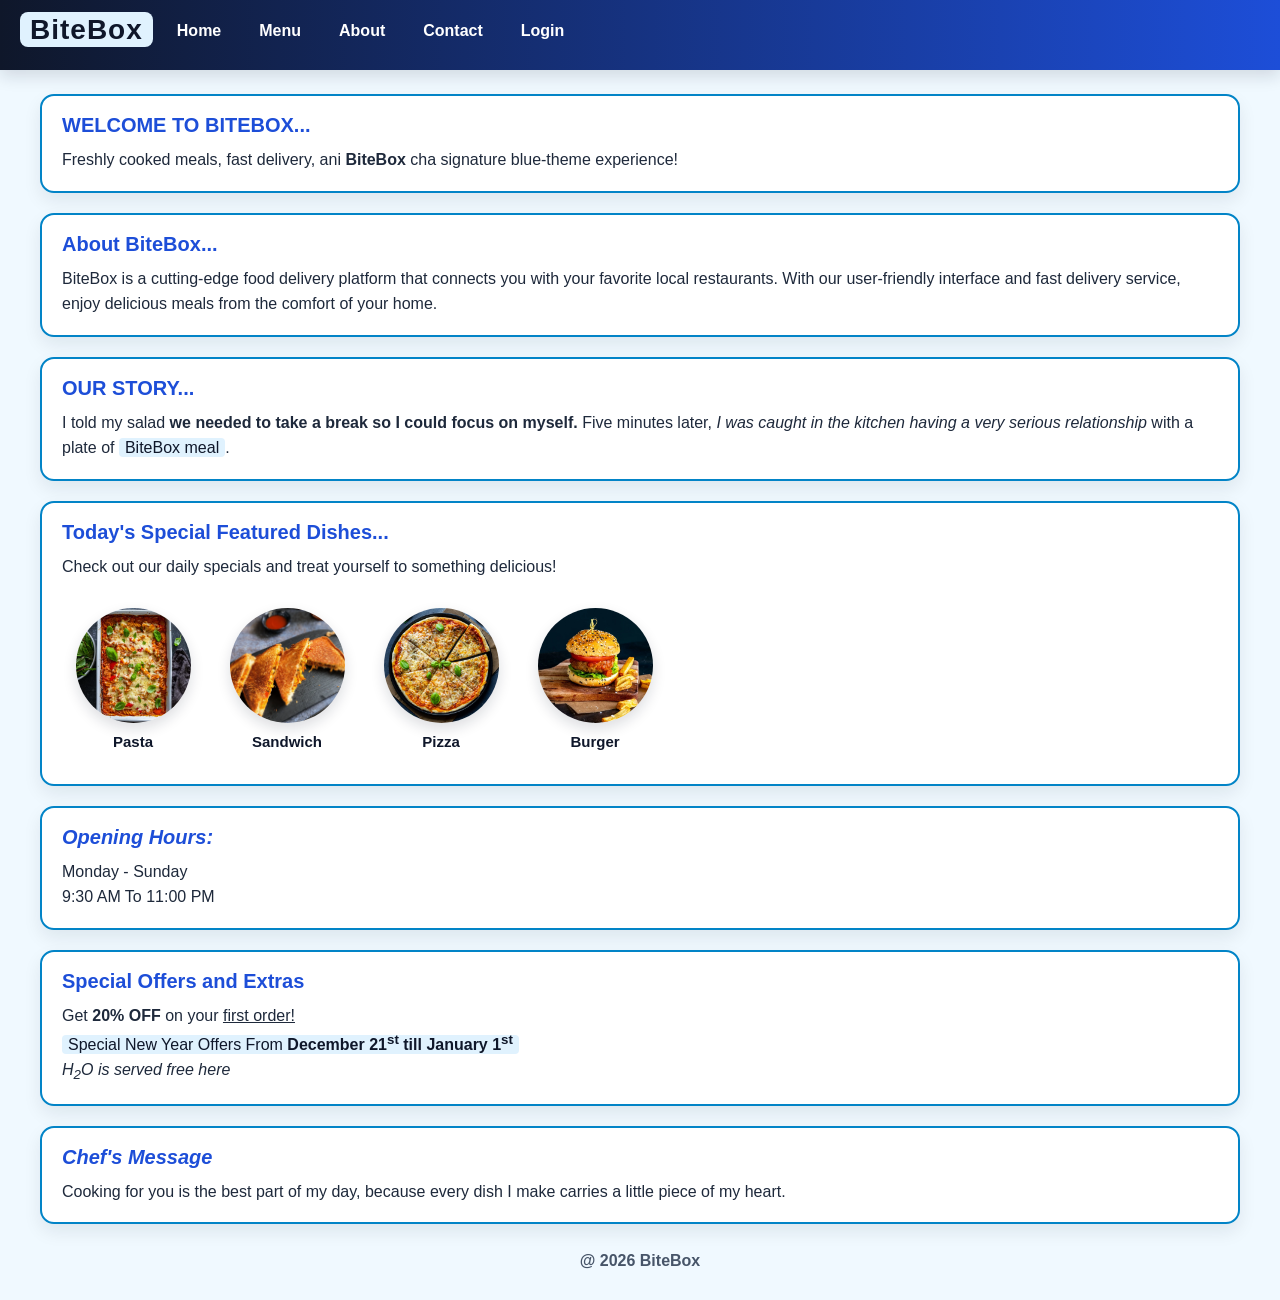
<file: index.html>
<!DOCTYPE html>
<html lang="en">
<head>
  <meta charset="UTF-8">
  <meta name="viewport" content="width=device-width, initial-scale=1.0">
  <title>BiteBox | Home</title>
  <style>
    /*
      --navy: #0f172a;
      --royal-blue: #1d4ed8;
      --sky-blue: #0284c7;
      --soft-blue: #e0f2fe;
      --ice-bg: #f0f9ff;
      --white: #ffffff;
    }
*/
    * {
      margin: 0;
      padding: 0;
      box-sizing: border-box;
      font-family: Arial, sans-serif;
    }

    body {
      background-color: #f0f9ff;
      color: #0f172a;
      padding-bottom: 30px;
    }

    /* Brand + Navigation Bar */
    header {
      background: linear-gradient(90deg, #0f172a, #1d4ed8);
      padding: 14px 20px;
      box-shadow: 0 6px 16px rgba(15, 23, 42, 0.14);
    }

    .brand-title {
      color: #ffffff;
      font-size: 28px;
      margin-bottom: 10px;
      letter-spacing: 1px;
    }

    .brand-title mark {
      background-color: #e0f2fe;
           color: #0f172a;
      padding: 2px 10px;
      border-radius: 8px;
    }

    nav ol {
      list-style: none;
      display: flex;
      flex-wrap: wrap;
      gap: 10px;
    }

    nav li a {
      text-decoration: none;
      color: #ffffff;
      font-weight: bold;
      padding: 8px 14px;
      border-radius: 8px;
      display: inline-block;
      transition: background-color 0.25s ease, color 0.25s ease;
    }

    nav li a:hover {
      background-color: #e0f2fe;
      color: #0f172a;
    }

    /* Main Container */
    main {
      /* max-width: 1000px; */
      margin: 24px;
      padding: 0 16px;
      display: flex;
      flex-direction: column;
      gap: 20px;
    }

    /* Section Cards */
    section {
      background-color: #ffffff;
      border: 2px solid #0284c7;
      border-radius: 14px;
      padding: 18px 20px;
      box-shadow: 0 8px 18px rgba(15, 23, 42, 0.08);
    }

    section h2 {
      color: #1d4ed8;
      margin-bottom: 10px;
      font-size: 20px;
    }

    section p {
      line-height: 1.6;
      color: #1e293b;
    }

   section mark {
      background-color: #e0f2fe;
      color: #0f172a;
      padding: 1px 6px;
      border-radius: 4px;
    }

    /* Today's Special Featured Dishes — Circle Row */
.featured-row {
  margin-top: 16px;
  display: flex;
  flex-wrap: nowrap;      /* Ekach line madhe — khali wrap honar nahit */
  overflow-x: auto;       /* Screen lahan asel tar side scroll */
  gap: 24px;
  padding: 12px 6px 16px;
  background-color: var(--soft-blue);
  border-radius: 12px;
}

.featured-item {
  flex: 0 0 130px;        /* Pratyek dish chi clean width */
  display: flex;
  flex-direction: column;
  align-items: center;
  text-align: center;
  gap: 10px;
}

.featured-item img {
  width: 115px;
  height: 115px;
  border-radius: 50%;     /* Photo gol (circle) karnyasathi */
  object-fit: cover;      /* Photo stretch na hota neat fit honyasathi */
  border: 3px solid var(--royal-blue);
  box-shadow: 0 6px 14px rgba(15, 23, 42, 0.14);
  transition: transform 0.25s ease, border-color 0.25s ease;
}

.featured-item:hover img {
  transform: scale(1.06);
  border-color: var(--sky-blue);
}

.featured-item span {
  font-size: 15px;
  font-weight: bold;
  color: var(--navy);
}

  /* Footer */
  footer {
      text-align: center;
      margin-top: 28px;
      color: #475569;
      font-weight: bold;
    }
  </style>
</head>
<body>

  <header>
    <nav>
      <ol>
        <h1 class="brand-title"><mark>BiteBox</mark></h1>
        <li><a href="index.html">Home</a></li>
        <li><a href="menu.html">Menu</a></li>
        <li><a href="about.html">About</a></li>
        <li><a href="contact.html">Contact</a></li>
        <li><a href="login.html">Login</a></li>
      </ol>
    </nav>
  </header>

  <main>
    <section class="welcome">
      <h2>WELCOME TO BITEBOX...</h2>
      <p>Freshly cooked meals, fast delivery, ani <strong>BiteBox</strong> cha signature blue-theme experience!</p>
    </section>

    <section class="about">
      <h2>About BiteBox...</h2>
      <p>
        BiteBox is a cutting-edge food delivery platform that connects you with your favorite local restaurants.
        With our user-friendly interface and fast delivery service, enjoy delicious meals from the comfort of your home.
      </p>
    </section>

    <section class="story">
      <h2>OUR STORY...</h2>
      <p>
        I told my salad <b>we needed to take a break so I could focus on myself.</b>
        Five minutes later, <i>I was caught in the kitchen having a very serious relationship</i>
        with a plate of <mark>BiteBox meal</mark>.
      </p>
    </section>

    <section class="specials">
  <h2>Today's Special Featured Dishes...</h2>
  <p>Check out our daily specials and treat yourself to something delicious!</p>

  <div class="featured-row">
    <div class="featured-item">
      <img src="./assets/images/Pasta.webp" alt="Mysore Masala Dosa">
      <span>Pasta</span>
    </div>

    <div class="featured-item">
      <img src="./assets/images/sandwich.webp" alt="Shahi Paneer">
      <span>Sandwich</span>
    </div>

    <div class="featured-item">
      <img src="./assets/images/Pizza.jpg" alt="Pizza">
      <span>Pizza</span>
    </div>

    <div class="featured-item">
      <img src="./assets/images/Burgers.webp" alt="Burger">
      <span>Burger</span>
    </div>
  </div>
</section>

    <section class="hours">
      <h2><em>Opening Hours:</em></h2>
      <p>Monday - Sunday <br> 9:30 AM To 11:00 PM</p>
    </section>

    <section class="offer-box">
      <h2>Special Offers and Extras</h2>
      <p>Get <b>20% OFF</b> on your <u>first order!</u></p>
      <p><mark>Special New Year Offers From <b>December 21<sup>st</sup> till January 1<sup>st</sup></b></mark></p>
      <p><i>H<sub>2</sub>O is served free here</i></p>
    </section>

    <section class="chef-note">
      <h2><i>Chef's Message</i></h2>
      <p>Cooking for you is the best part of my day, because every dish I make carries a little piece of my heart.</p>
    </section>
  </main>

  <footer>
    <p> @ 2026 BiteBox</p>
  </footer>

</body>
</html>
</file>
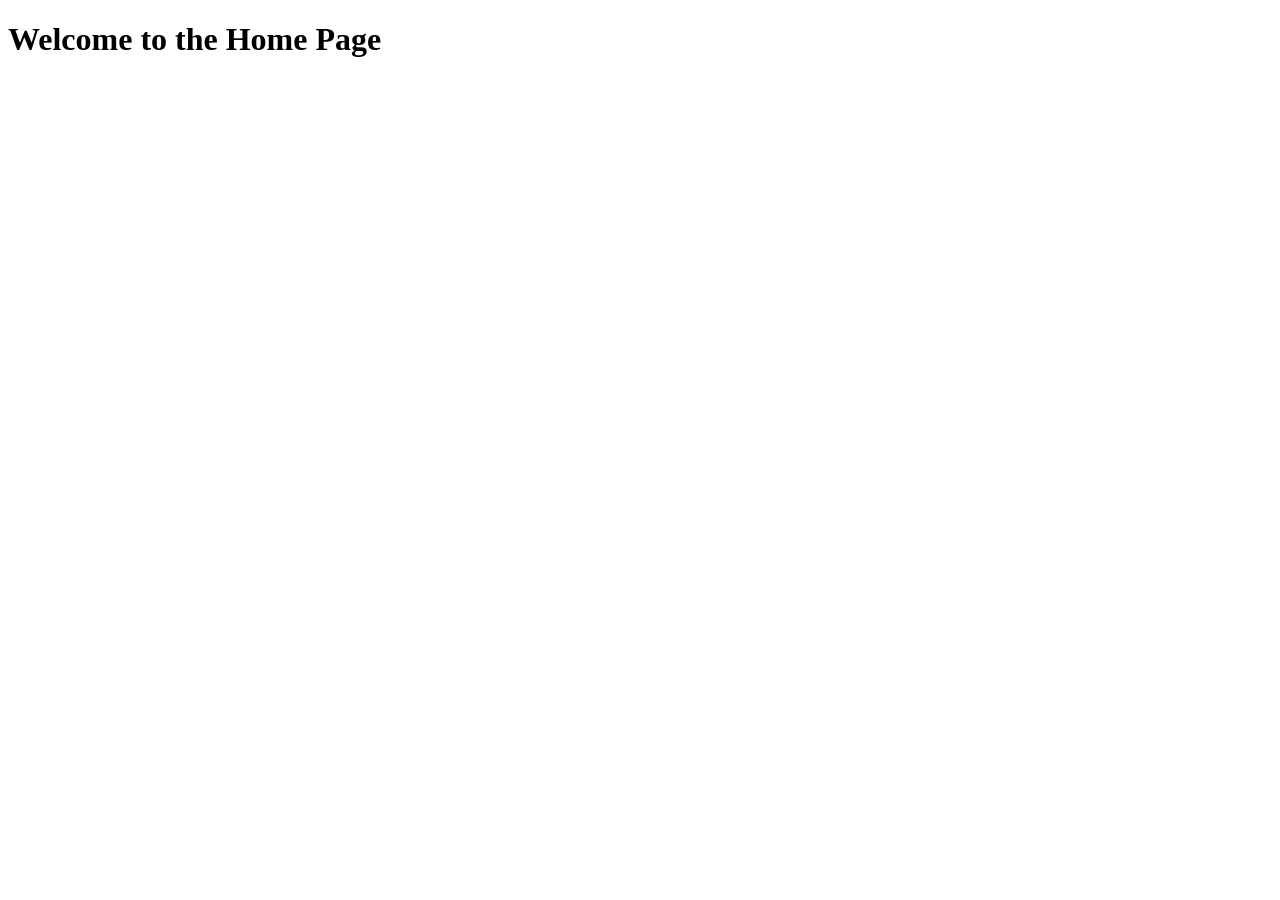
<file: home.html>
<!DOCTYPE html>
<html lang="en">
<head>
    <meta charset="UTF-8">
    <meta name="viewport" content="width=, initial-scale=1.0">
    <title>Document</title>
</head>
<body>
    <h1>Welcome to the Home Page</h1>
</body>
</html>
</file>
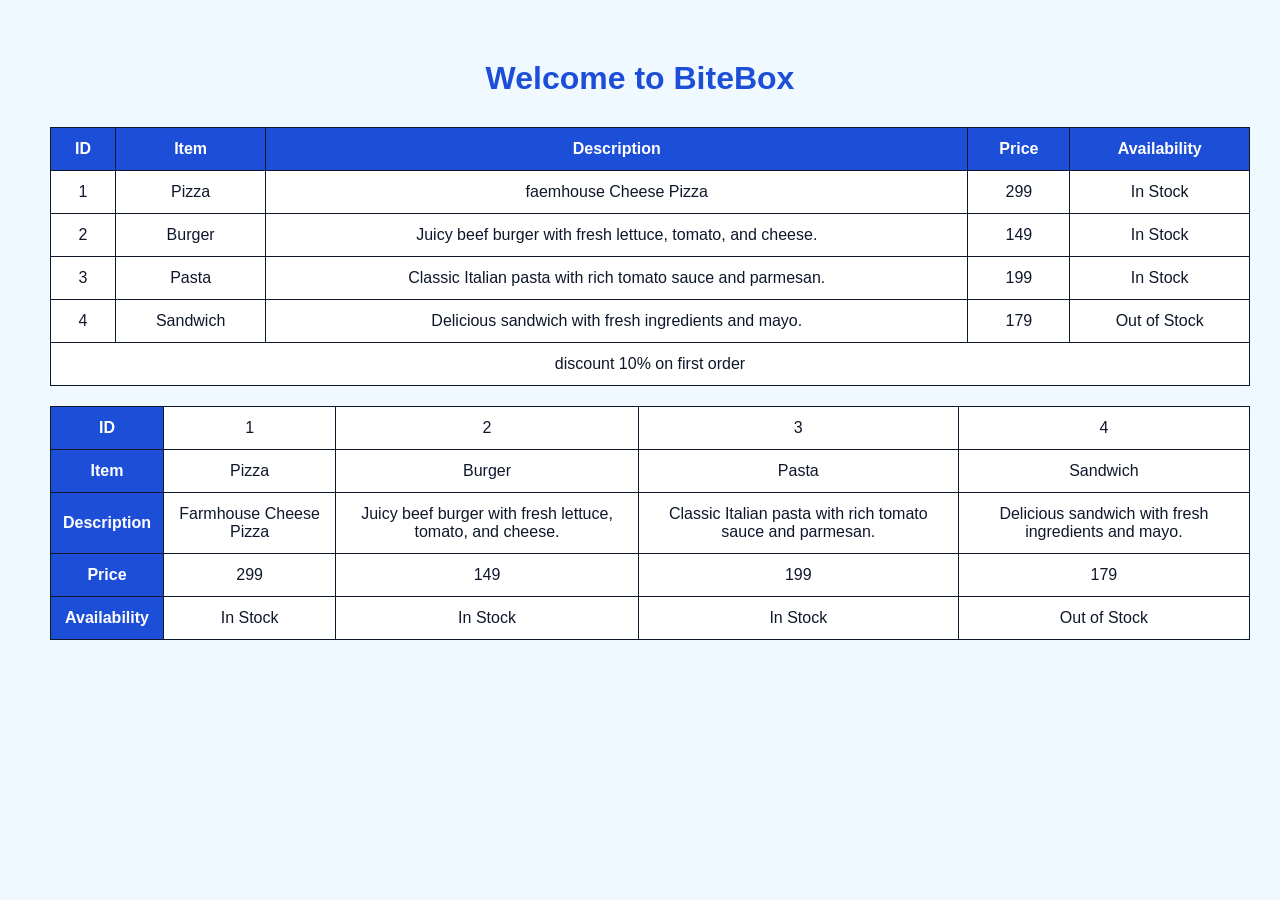
<file: lab6.html>
<!DOCTYPE html>
<html lang="en">
<head>
    <meta charset="UTF-8">
    <meta name="viewport" content="width=device-width, initial-scale=1.0">
    <title>Document</title>
    <link rel="stylesheet" href="CSS/lab6.css">
</head>
<body>

<h1>Welcome to BiteBox</h1>
<table  class="table1" collspacing="10" cellpadding="10" border="1">
    <tr>
        <th>ID</th>
        <th>Item</th>
        <th>Description</th>
        <th>Price</th>
        <th>Availability</th>
    
    </tr>
    <tr>
        <td>1</td>
        <td>Pizza</td>
        <td>faemhouse Cheese Pizza</td>
        <td>299</td>
        <td>In Stock</td>
    </tr>
    <tr>
        <td>2</td>
        <td>Burger</td>
        <td>Juicy beef burger with fresh lettuce, tomato, and cheese.</td>
        <td>149</td>
        <td>In Stock</td>
    </tr>
    <tr>
        <td>3</td>
        <td>Pasta</td>
        <td>Classic Italian pasta with rich tomato sauce and parmesan.</td>
        <td>199</td>
        <td>In Stock</td>
    </tr>
    <tr>
        <td>4</td>
        <td>Sandwich</td>
        <td>Delicious sandwich with fresh ingredients and mayo.</td>
        <td>179</td>
        <td>Out of Stock</td>
    </tr>
    <tr>
        <td colspan="5">discount 10% on first order</td>
    </tr>
</table>




    <table border="1" cellpadding="10" cellspacing="0">
  <tr>
    <th>ID</th>
    <td>1</td>
    <td>2</td>
    <td>3</td>
    <td>4</td>
  </tr>
  <tr>
    <th>Item</th>
    <td>Pizza</td>
    <td>Burger</td>
    <td>Pasta</td>
    <td>Sandwich</td>
  </tr>
  <tr>
    <th>Description</th>
    <td>Farmhouse Cheese Pizza</td>
    <td>Juicy beef burger with fresh lettuce, tomato, and cheese.</td>
    <td>Classic Italian pasta with rich tomato sauce and parmesan.</td>
    <td>Delicious sandwich with fresh ingredients and mayo.</td>
  </tr>
  <tr>
    <th>Price</th>
    <td>299</td>
    <td>149</td>
    <td>199</td>
    <td>179</td>
  </tr>
  <tr>
    <th>Availability</th>
    <td>In Stock</td>
    <td>In Stock</td>
    <td>In Stock</td>
    <td>Out of Stock</td>
  </tr>
</table>
</body>
</html>
</file>
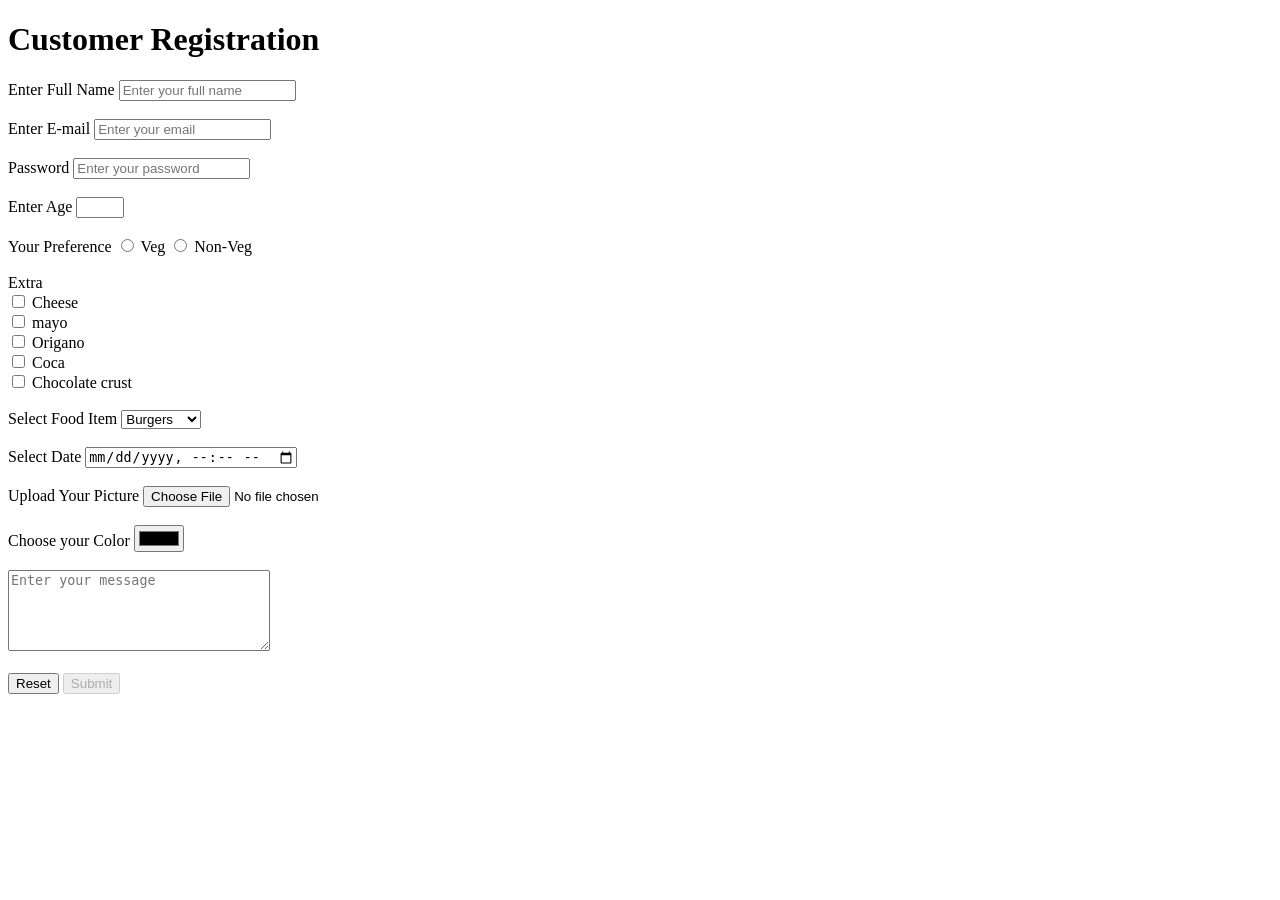
<file: lab7.html>
<!DOCTYPE html>
<html lang="en">
<head>
    <meta charset="UTF-8">
    <meta name="viewport" content="width=device-width, initial-scale=1.0">
    <title>Document</title>
</head>
<body>
    <h1>Customer Registration</h1>
    <form action=""> 
        <label for="FullName">Enter Full Name</label>
        <input type="text" name="FullName" id="FullName" placeholder="Enter your full name" required>
        <br>
        <br>

        <label for="E-mail">Enter E-mail</label>
        <input type="email" name="E-mail" id="E-mail" placeholder="Enter your email" required>
        <br>
        <br>

        <label for="Password">Password</label>
        <input type="password" name="Password" id="Password" placeholder="Enter your password" required minlength="8" charset="UTF-8">
        <br>
        <br>

        <label for="age">Enter Age</label>
        <input type="number" name="age" id="age" min="18" max="99">
<br>
<br>

        <label for="Preference">Your Preference</label>
        <input type="radio" name="Preference" id="Veg" value="Veg">
        <label for="Veg">Veg</label>
        <input type="radio" name="Preference" id="Non-Veg" value="Non-Veg">
        <label for="Non-Veg">Non-Veg</label>
        <br>
        <br>

        <label for="Extra">Extra</label>
        <br>
        <input type="checkbox" name="Extra" id="Cheese" value="Cheese">
        <label for="Cheese">Cheese</label>
        <br>
        <input type="checkbox" name="Extra" id="mayo" value="mayo">
        <label for="mayo">mayo</label>
        <br>
        <input type="checkbox" name="Extra" id="Origano" value="Origano">
        <label for="Origano">Origano</label>
        <br>
        <input type="checkbox" name="Extra" id="Coca" value="Coca">
        <label for="Coca">Coca</label>
        <br>
        <input type="checkbox" name="Extra" id="Chocolate crust" value="Chocolate crust">
        <label for="Chocolate crust">Chocolate crust</label>
        <br>
        <br>

        <label for="Food">Select Food Item</label>
        <select name="Food" id="Food" checked>
            <option value="Burgers">Burgers</option>
            <option value="Sandwich">Sandwich</option>
            <option value="pasta">pasta</option>
            <option value="Pizza">Pizza</option>
        </select>
        <br>
        <br>

        <label for="Date">Select Date</label>
        <input type="datetime-local" name="Date" id="Date">
        <br>
        <br>

        <label for="Picture">Upload Your Picture</label>
        <input type="file" name="Picture" id="Picture" accept="image/*">
        <br>
        <br>

        <label for="color">Choose your Color</label>
        <input type="color" name="color" id="color">
        <br>
        <br>

       <textarea name="Message" id="Message" cols="30" rows="5" placeholder="Enter your message"></textarea>
        <br>
        <br>

        <button type="reset">Reset</button>

        <button type="submit" disabled>Submit</button>
    </form>
</body>
</html>
</file>
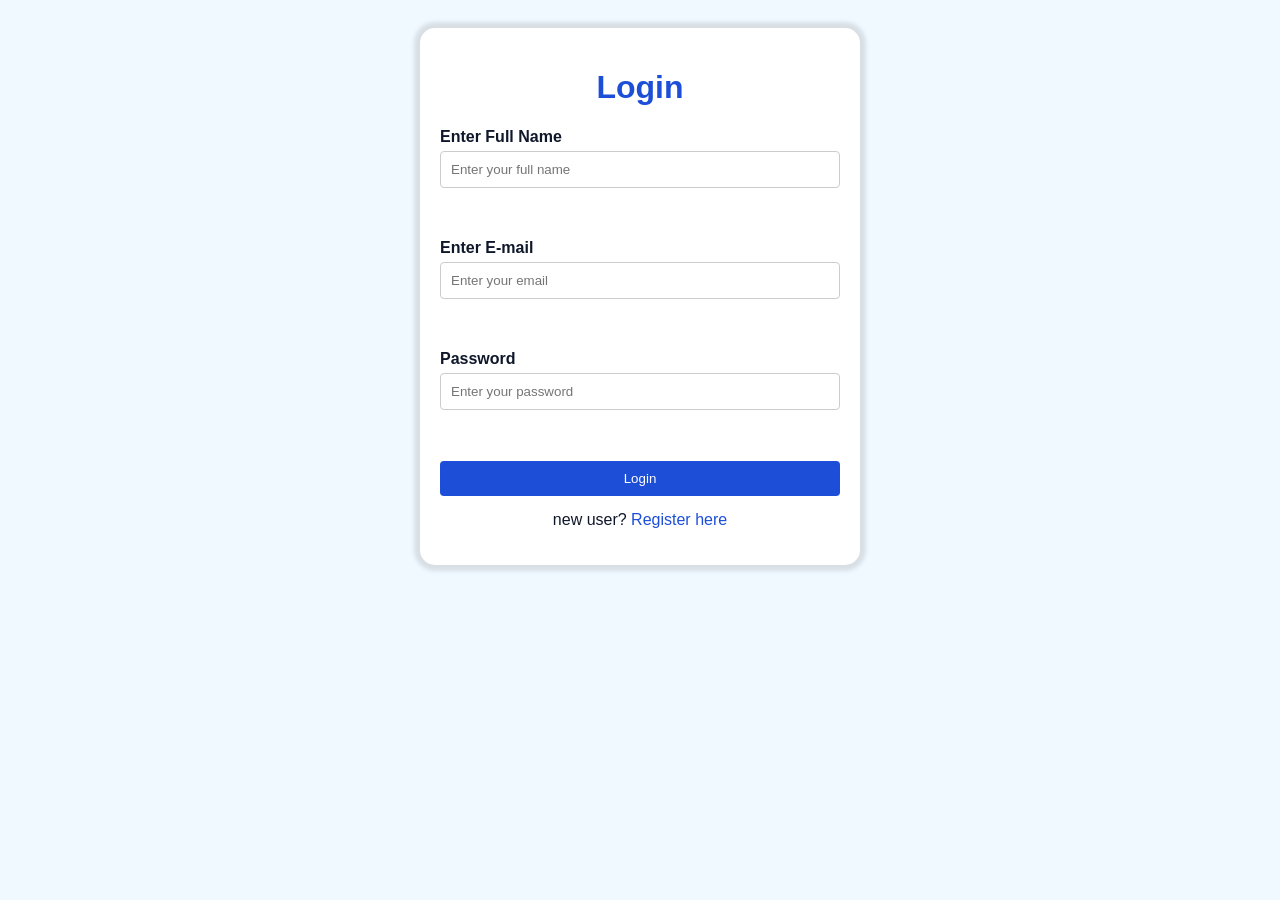
<file: login.html>
<!DOCTYPE html>
<html lang="en">
<head>
    <meta charset="UTF-8">
    <meta name="viewport" content="width=device-width, initial-scale=1.0">
    <title>Document</title>

    <style>
        body {
            font-family: Arial, sans-serif;
            background-color: #f0f9ff;
            color: #0f172a;
            padding: 20px;
        }

        .container {
            max-width: 400px;
            margin: 0 auto;
            padding: 20px;
            background-color: #ffffff;
            border-radius: 15px;
            box-shadow: 0 0 4px 6px rgba(0, 0, 0, 0.1);
        }

        h1 {
            text-align: center;
            color: #1d4ed8;
        }

        form {
            display: flex;
            flex-direction: column;
        }

        label {
            margin-bottom: 5px;
            font-weight: bold;
        }

        input[type="text"],
        input[type="email"],
        input[type="password"] {
            padding: 10px;
            margin-bottom: 15px;
            border: 1px solid #ccc;
            border-radius: 4px;
        }

        input[type="submit"] {
            padding: 10px;
            background-color: #1d4ed8;
            color: #ffffff;
            border: none;
            border-radius: 4px;
            cursor: pointer;
        }

        input[type="submit"]:hover {
            background-color: #0284c7;
        }

        a {
            color: #1d4ed8;
            text-decoration: none;
        }

        a:hover {
            text-decoration: underline;
        }
        p {
            text-align: center;
            margin-top: 15px;
        }
    </style>
  </head>
<body>
     <div class="container">
        <h1>Login</h1>
        <form action=""> 
            <label for="FullName">Enter Full Name</label>
            <input type="text" name="FullName" id="FullName" placeholder="Enter your full name" required>
            <br>
            <br>

            <label for="E-mail">Enter E-mail</label>
            <input type="email" name="E-mail" id="E-mail" placeholder="Enter your email" required>
            <br>
            <br>

            <label for="Password">Password</label>
            <input type="password" name="Password" id="Password" placeholder="Enter your password" required minlength="8">
            <br>
            <br>

            <input type="submit" value="Login">
        </form>

       <p> new user? <a href="registration.html">Register here</a></p>
</body>
</html>
</file>
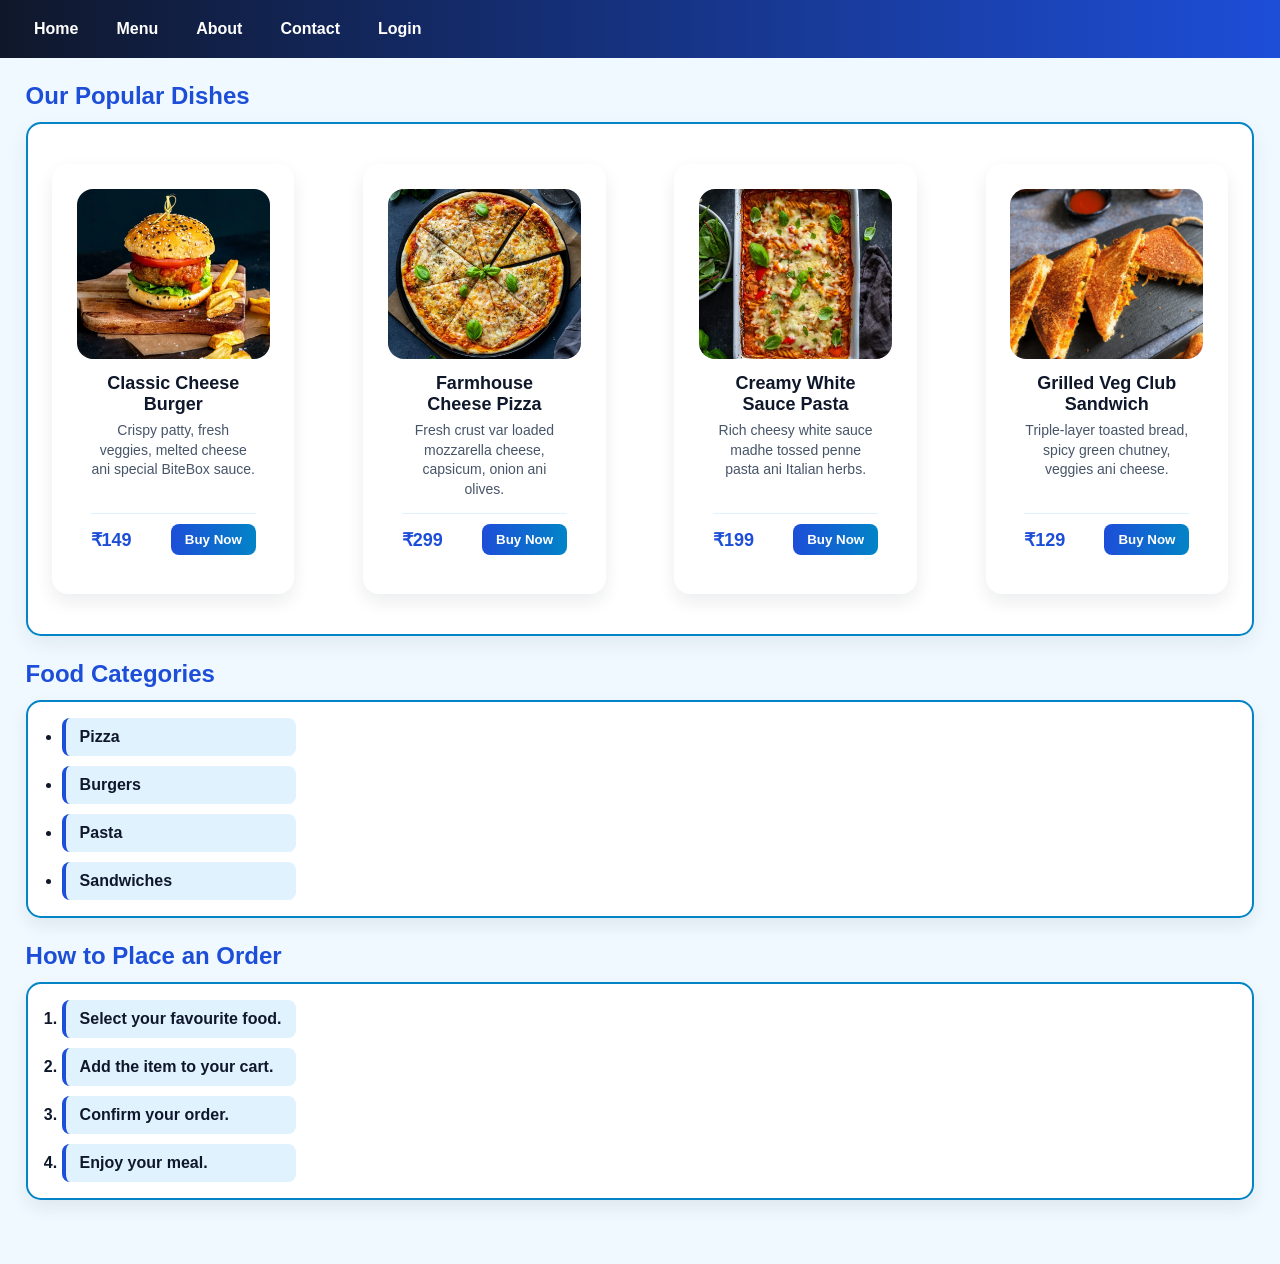
<file: menu.html>
<!DOCTYPE html>
<html lang="en">
<head>
  <meta charset="UTF-8">
  <meta name="viewport" content="width=device-width, initial-scale=1.0">
  <title>BiteBox | Menu</title>
  <style>
    
    *{
      --navy: #0f172a;
      --royal-blue: #1d4ed8;
      --sky-blue: #0284c7;
      --soft-blue: #e0f2fe;
      --ice-bg: #f0f9ff;
      --white: #ffffff;
    } 

    /* full website page*/
    * {
      margin: 0;
      padding: 0;
      box-sizing: border-box;
      font-family: Arial, sans-serif;
    }
       /* website body*/
    body {
      background-color: #f0f9ff;
      color: #0f172a;
      padding-bottom: 40px;
    }

    /* Navigation Bar */
    nav ol {
      list-style: none;
      background:linear-gradient(90deg, #0f172a, #1d4ed8); /* linear... : for 2-3 amd more color mixing , 90deg : left to right , 180 : top to btm , 45 : slight terpai */
      padding: 12px 20px;
      display:flex; /* text format .. in one stright line */ 
      flex-wrap: wrap; /* if screen size is small then it will go to next line */
      gap: 10px; /*distance detween home - about -  meanu */
      
    }

    .navlink a {         /* nav madhla sarva page jetha attacha kele  la aheta tyche styling */
      text-decoration: none;
      color: #ffffff;
      font-weight: bold;
      padding: 8px 14px;
      border-radius: 8px;
      display: inline-block;
    
    }

    .navlink a:hover { /* after crosser what happen and react .. pointer ty attcehed file varti gheuna gela natra kay kay hoel */
      background-color: #e0f2fe;
      color: #0f172a;
    }

    h2 {
      margin: 24px 2% 12px;
      color: #1d4ed8;
    }

    /* Popular Dishes Cards */
    .dishes-grid {
      display: flex;
      flex-wrap: wrap;
      gap: 18px;
      margin: 0 2%; /* 2% margin from left and right */
      padding: 16px; 
      background-color: #ffffff;
      border: 2px solid #0284c7;
      border-radius: 15px;
      box-shadow: 0 8px 20px rgba(36, 51, 85, 0.08); /*.............. changes*/
    }

    .dishes-grid img {
      height: 200px;
      width: 200px;
      object-fit: cover; /*............ explanition*/
      border-radius: 16px;
      /* border: 3px solid #0284c7; */
      /*box-shadow: 0 6px 14px  rgba(2, 132, 199, 0.2);
      transition: transform 0.25s ease;*/ /* ............. ? */
       } 

    /*.dishes-grid img:hover {
      transform: translateY(-4px);
    }*/
       
    /* Popular Dishes Card Grid */
.dishes-grid {
  display: flex;
  flex-wrap: nowrap;
  overflow-x: auto;
  padding: 16px 0;
  gap: 20px;
  margin: 0 2%;
  }

/* Individual Dish Card */
 .dish-card {
  width: 250px;
  margin: 2%;
  padding: 2%;
  text-align: center;
  background-color: var(--white);
  /* border: 2px solid var(--sky-blue); */
  border-radius: 16px;
  overflow: hidden;
  box-shadow: 0 8px 18px rgba(15, 23, 42, 0.08);
  display: flex;
  flex-direction: column;
  transition: transform 0.25s ease, box-shadow 0.25s ease;
}

.dish-card:hover {
  transform: translateY(-6px);
  box-shadow: 0 12px 24px rgba(2, 132, 199, 0.22);
}

.dish-card img {
  width: 100%;
  height: 170px;
  object-fit: cover;
  /* border-bottom: 2px solid var(--soft-blue); */
}

.card-body {
  padding: 14px;
  display: flex;
  flex-direction: column;
  flex-grow: 1;
}

.card-body h3 {
  font-size: 18px;
  color: var(--navy);
  margin-bottom: 6px;
}

.card-body p {
  font-size: 14px;
  color: #475569;
  line-height: 1.4;
  margin-bottom: 14px;
  flex-grow: 1;
}

.card-footer {
  display: flex;
  justify-content: space-between;
  align-items: center;
  padding-top: 10px;
  border-top: 1px solid var(--soft-blue);
}

.price {
  font-size: 18px;
  font-weight: bold;
  color: var(--royal-blue);
}

.buy-btn {
  background: linear-gradient(90deg, var(--royal-blue), var(--sky-blue));
  color: var(--white);
  border: none;
  padding: 8px 14px;
  border-radius: 8px;
  font-weight: bold;
  cursor: pointer;
  transition: opacity 0.2s ease, transform 0.2s ease;
}

.buy-btn:hover {
  opacity: 0.9;
  transform: scale(1.04);
} */

/* Wrapper for Food Categories & How to Place an Order */
.info-sections {
  display: flex;
  flex-wrap: wrap;
  gap: 20px;
  margin: 24px 2%;
}

/* Main Blue Box (Matches Popular Dishes Theme) */
.info-box {
  flex: 1 1 340px;
  background-color: var(--soft-blue);       /* #e0f2fe */
  border: 2px solid var(--sky-blue);        /* #0284c7 */
  border-radius: 14px;
  padding: 18px 20px;
  box-shadow: 0 8px 18px rgba(15, 23, 42, 0.08);
}

.info-box h2 {
  margin: 0 0 14px 0;
  color: var(--navy);                       /* #0f172a */
  font-size: 20px;
  border-bottom: 2px solid var(--sky-blue);
  padding-bottom: 8px;
}

.categories,
.order {
  margin: 12px 2% 24px;       /* Var 12px, Left-Right 2%, Khali 24px */
  padding: 16px 20px 16px 34px;
  border: 2px solid var(--sky-blue);
  background-color: #ffffff;
border-radius: 15px;
  box-shadow: 0 8px 18px rgba(15, 23, 42, 0.08);
}

.categories {
  list-style-type: disc;
}

.order {
  list-style-type: decimal;
}

.categories li,
.order li {
  background-color: #e0f2fe;
  color: var(--navy);
  padding: 10px 14px;
  margin-bottom: 10px;
  border-left: 4px solid var(--royal-blue);
  border-radius: 8px;
  font-weight: bold;
  width: 20%;
}

.categories li:last-child,
.order li:last-child {
  margin-bottom: 0;
}
  </style>
</head>
<body>
  <nav>
    <ol>
      <li class="navlink"><a href="home.html">Home</a></li>
      <li class="navlink"><a href="menu.html">Menu</a></li>
      <li class="navlink"><a href="about.html">About</a></li>
      <li class="navlink"><a href="contact.html">Contact</a></li>
      <li class="navlink"><a href="login.html">Login</a></li>
    </ol>
  </nav>
 

  <h2>Our Popular Dishes</h2>
<div class="dishes-grid">

  <!-- Card 1: Burger -->
  <div class="dish-card">
    <img src="./assets/images/Burgers.webp" alt="Burger">
    <div class="card-body">
      <h3>Classic Cheese Burger</h3>
      <p>Crispy patty, fresh veggies, melted cheese ani special BiteBox sauce.</p>
      <div class="card-footer">
        <span class="price">₹149</span>
        <button class="buy-btn">Buy Now</button>
      </div>
    </div>
  </div>

  <!-- Card 2: Pizza -->
  <div class="dish-card">
    <img src="./assets/images/Pizza.jpg" alt="Pizza">
    <div class="card-body">
      <h3>Farmhouse Cheese Pizza</h3>
      <p>Fresh crust var loaded mozzarella cheese, capsicum, onion ani olives.</p>
      <div class="card-footer">
        <span class="price">₹299</span>
        <button class="buy-btn">Buy Now</button>
      </div>
    </div>
  </div>

  <!-- Card 3: Pasta -->
  <div class="dish-card">
    <img src="./assets/images/Pasta.webp" alt="Pasta">
    <div class="card-body">
      <h3>Creamy White Sauce Pasta</h3>
      <p>Rich cheesy white sauce madhe tossed penne pasta ani Italian herbs.</p>
      <div class="card-footer">
        <span class="price">₹199</span>
        <button class="buy-btn">Buy Now</button>
      </div>
    </div>
  </div>

  <!-- Card 4: Sandwich -->
  <div class="dish-card">
    <img src="./assets/images/sandwich.webp" alt="Sandwich">
    <div class="card-body">
      <h3>Grilled Veg Club Sandwich</h3>
      <p>Triple-layer toasted bread, spicy green chutney, veggies ani cheese.</p>
      <div class="card-footer">
        <span class="price">₹129</span>
        <button class="buy-btn">Buy Now</button>
      </div>
    </div>
  </div>

</div>


  <!-- Food Categories Box -->

  <h2>Food Categories</h2>
    
    <ul class="categories">
      <li>Pizza</li>
      <li>Burgers</li>
      <li>Pasta</li>
      <li>Sandwiches</li>
    </ul>

  <!-- How to Place an Order Box -->
   <h2>How to Place an Order</h2>
    <ol class="order">
      <li>Select your favourite food.</li>
      <li>Add the item to your cart.</li>
      <li>Confirm your order.</li>
      <li>Enjoy your meal.</li>
    </ol>


</body>
</html>
</file>
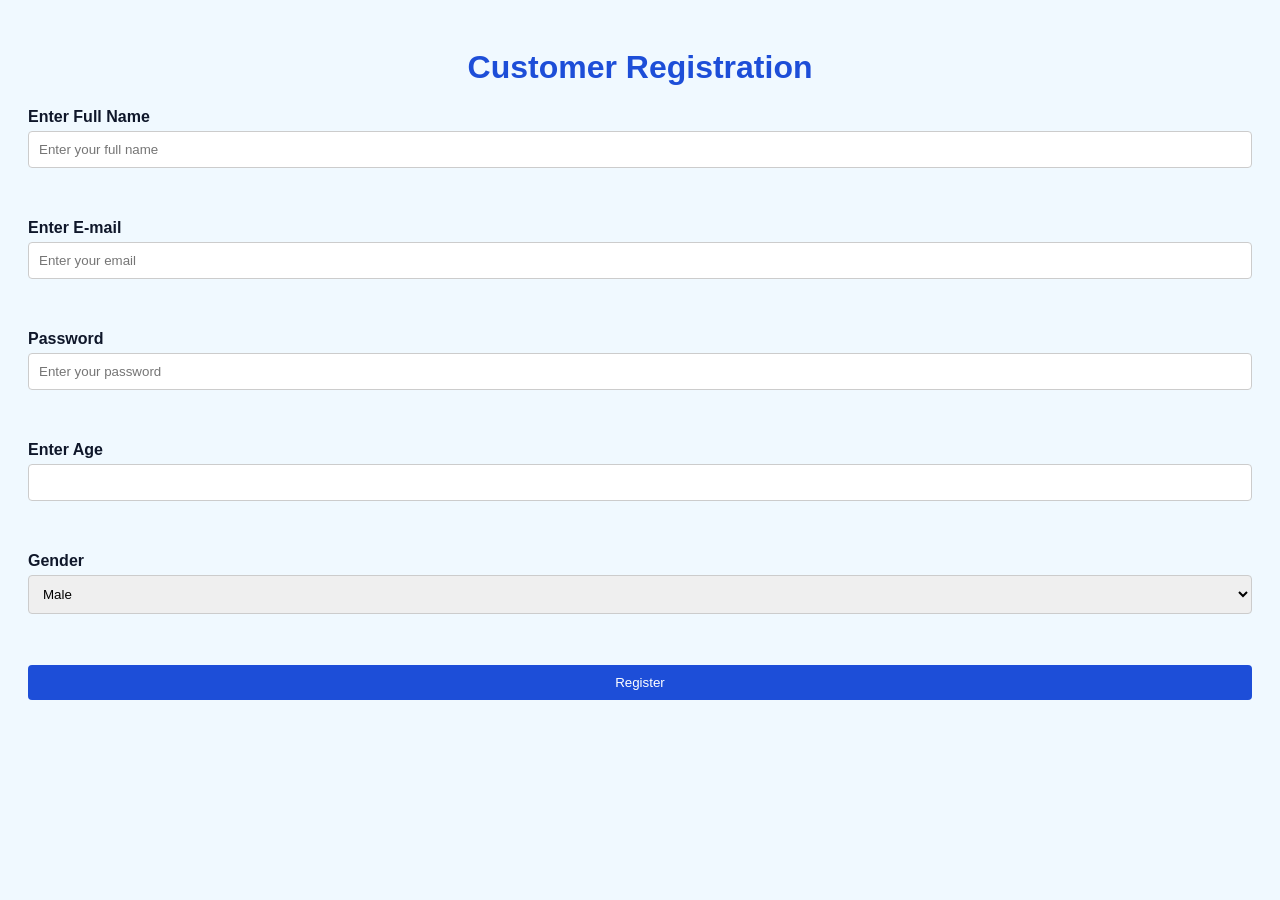
<file: registration.html>
<!DOCTYPE html>
<html lang="en">
<head>
    <meta charset="UTF-8">
    <meta name="viewport" content="width=device-width, initial-scale=1.0">
    <title>Document</title>
    <style>
        body {
            font-family: Arial, sans-serif;
            background-color: #f0f9ff;
            color: #0f172a;
            padding: 20px;
        }

        .container {
            max-width: 20px;
            margin: 0 auto;
            padding: 20px;
            background-color: #ffffff;
            border-radius: 15px;
            box-shadow: 0 0 4px 6px rgba(0, 0, 0, 0.1);
        }

        h1 {
            text-align: center;
            color: #1d4ed8;
        }

        form {
            display: flex;
            flex-direction: column;
        }

        label {
            margin-bottom: 5px;
            font-weight: bold;
        }

        input[type="text"],
        input[type="email"],
        input[type="password"],
        input[type="number"],
        select {
            padding: 10px;
            margin-bottom: 15px;
            border: 1px solid #ccc;
            border-radius: 4px;
        }

        input[type="submit"] {
            padding: 10px;
            background-color: #1d4ed8;
            color: #ffffff;
            border: none;
            border-radius: 4px;
            cursor: pointer;
        }

        input[type="submit"]:hover {
            background-color: #0284c7;
        }
        button {
            padding: 10px;
            background-color: #1d4ed8;
            color: #ffffff;
            border: none;
            border-radius: 4px;
            cursor: pointer;
        }
    </style>
</head>
<body>
    <h1>Customer Registration</h1>
    <form action=""> 
        <label for="FullName">Enter Full Name</label>
        <input type="text" name="FullName" id="FullName" placeholder="Enter your full name" required>
        <br>
        <br>

        <label for="E-mail">Enter E-mail</label>
        <input type="email" name="E-mail" id="E-mail" placeholder="Enter your email" required>
        <br>
        <br>

        <label for="Password">Password</label>
        <input type="password" name="Password" id="Password" placeholder="Enter your password" required minlength="8" charset="UTF-8">
        <br>
        <br>

        <label for="age">Enter Age</label>
        <input type="number" name="age" id="age" min="18" max="99">
<br>
<br>
        <label for="gender">Gender</label>
        <select name="Preference" id="Preference">
            <option value="Male">Male</option>
            <option value="Female">Female</option>
            <option value="Other">Other</option>
        </select>
        <br>
        <br>

        <button type="submit">Register</button>
    </form>
</body>
</html>
</file>
<file: CSS/lab6.css>
*{
      --navy: #0f172a;
      --royal-blue: #1d4ed8;
      --sky-blue: #0284c7;
      --soft-blue: #e0f2fe;
      --ice-bg: #f0f9ff;
      --white: #ffffff;
    } 

    /* full website page*/
    * {
      margin: 10px;
      padding: 10px;
      box-sizing: border-box;
      font-family: Arial, sans-serif;
    }
       /* website body*/
    body {
      background-color: #f0f9ff;
      color: #0f172a;
      padding-bottom: 40px;
    }

    h1{
        color : #1d4ed8;
        text-align: center;
    }
     table {
      width: 100%;
      border-collapse: collapse;
      margin-top: 20px;
      border: 1px solid #0f172a;
      background-color: #ffffff;
      border-radius: 10px;
            
     }
     th {
      padding: 12px;
      text-align: left;
      border-bottom: 1px solid #0f172a;
      background-color: #1d4ed8;
      TEXT-ALIGN: CENTER;
      color: #ffffff;
     }
     td { 
      padding: 12px;
      border-bottom: 1px solid #0f172a; 
      text-align: center;
      border-radius: 10px;
     }
</file>
